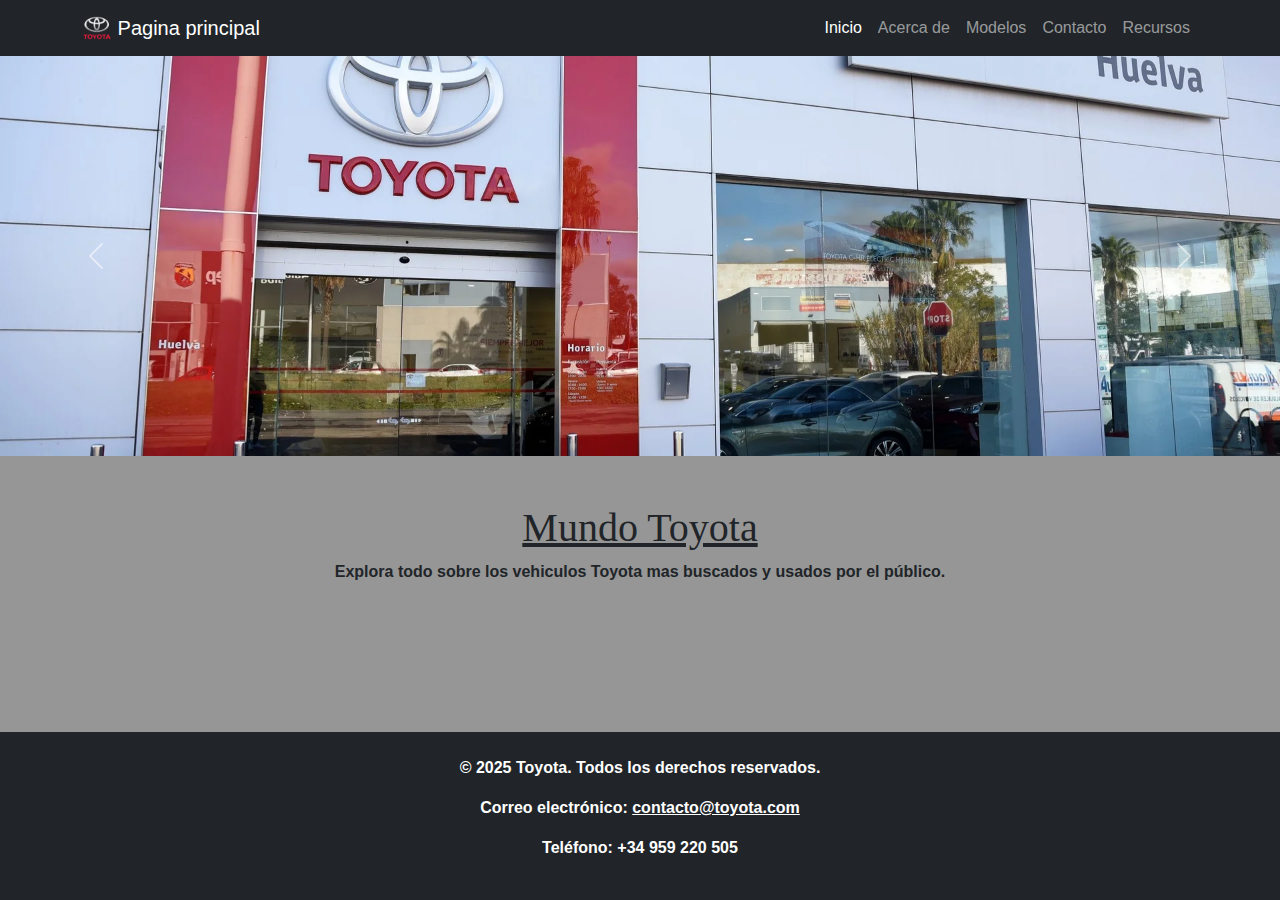
<file: index.html>
<!DOCTYPE html>
<html lang="es">
<head>
  <meta charset="UTF-8">
  <meta name="viewport" content="width=device-width, initial-scale=1.0">
  <title>Inicio - Toyota</title>
  <link href="https://cdn.jsdelivr.net/npm/bootstrap@5.3.0/dist/css/bootstrap.min.css" rel="stylesheet">
  <link rel="stylesheet" href="styles.css">
  <link rel="icon" type="image/x-icon" href="images/favicon.ico">
</head>
<body>
  <nav class="navbar navbar-expand-lg navbar-dark bg-dark">
    <div class="container">
      <a class="navbar-brand" href="index.html">
        <img src="images/logo.png" alt="Logo" width="30" height="30" class="d-inline-block align-top">
        Pagina principal
      </a>
      <button class="navbar-toggler" type="button" data-bs-toggle="collapse" data-bs-target="#navbarNav">
        <span class="navbar-toggler-icon"></span>
      </button>
      <div class="collapse navbar-collapse" id="navbarNav">
        <ul class="navbar-nav ms-auto">
          <li class="nav-item"><a class="nav-link active" href="index.html">Inicio</a></li>
          <li class="nav-item"><a class="nav-link" href="acerca.html">Acerca de</a></li>
          <li class="nav-item"><a class="nav-link" href="modelos.html">Modelos</a></li>
          <li class="nav-item"><a class="nav-link" href="contacto.html">Contacto</a></li>
          <li class="nav-item"><a class="nav-link" href="recursos.html">Recursos</a></li>
        </ul>
      </div>
    </div>
  </nav>

  <div id="carouselExample" class="carousel slide" data-bs-ride="carousel">
    <div class="carousel-inner">
      <div class="carousel-item active">
        <img src="images/huelva1.webp" class="d-block w-100" alt="Coche 1">
      </div>
      <div class="carousel-item">
        <img src="images/huelva2.jpg" class="d-block w-100" alt="Coche 2">
      </div>
      <div class="carousel-item">
        <img src="images/huelva3.jpg" class="d-block w-100" alt="Coche 3">
      </div>
    </div>
    <button class="carousel-control-prev" type="button" data-bs-target="#carouselExample" data-bs-slide="prev">
      <span class="carousel-control-prev-icon"></span>
    </button>
    <button class="carousel-control-next" type="button" data-bs-target="#carouselExample" data-bs-slide="next">
      <span class="carousel-control-next-icon"></span>
    </button>
  </div>

  <div class="container mt-5">
    <h1 class="text-center">Mundo Toyota</h1>
    <p class="text-center">Explora todo sobre los vehiculos Toyota mas buscados y usados por el público.</p>
  </div>
  <footer class="bg-dark text-white text-center py-4" style="position: fixed; bottom: 0; left: 0; width: 100%; z-index: 1000;">
    <p>&copy; 2025 Toyota. Todos los derechos reservados.</p>
    <p>Correo electrónico: <a href="mailto:contacto@toyota.com" class="text-white">contacto@toyota.com</a></p>
    <p>Teléfono: +34 959 220 505</p>
  </footer>

  <script src="https://cdn.jsdelivr.net/npm/bootstrap@5.3.0/dist/js/bootstrap.bundle.min.js"></script>
</body>
</html>
</file>
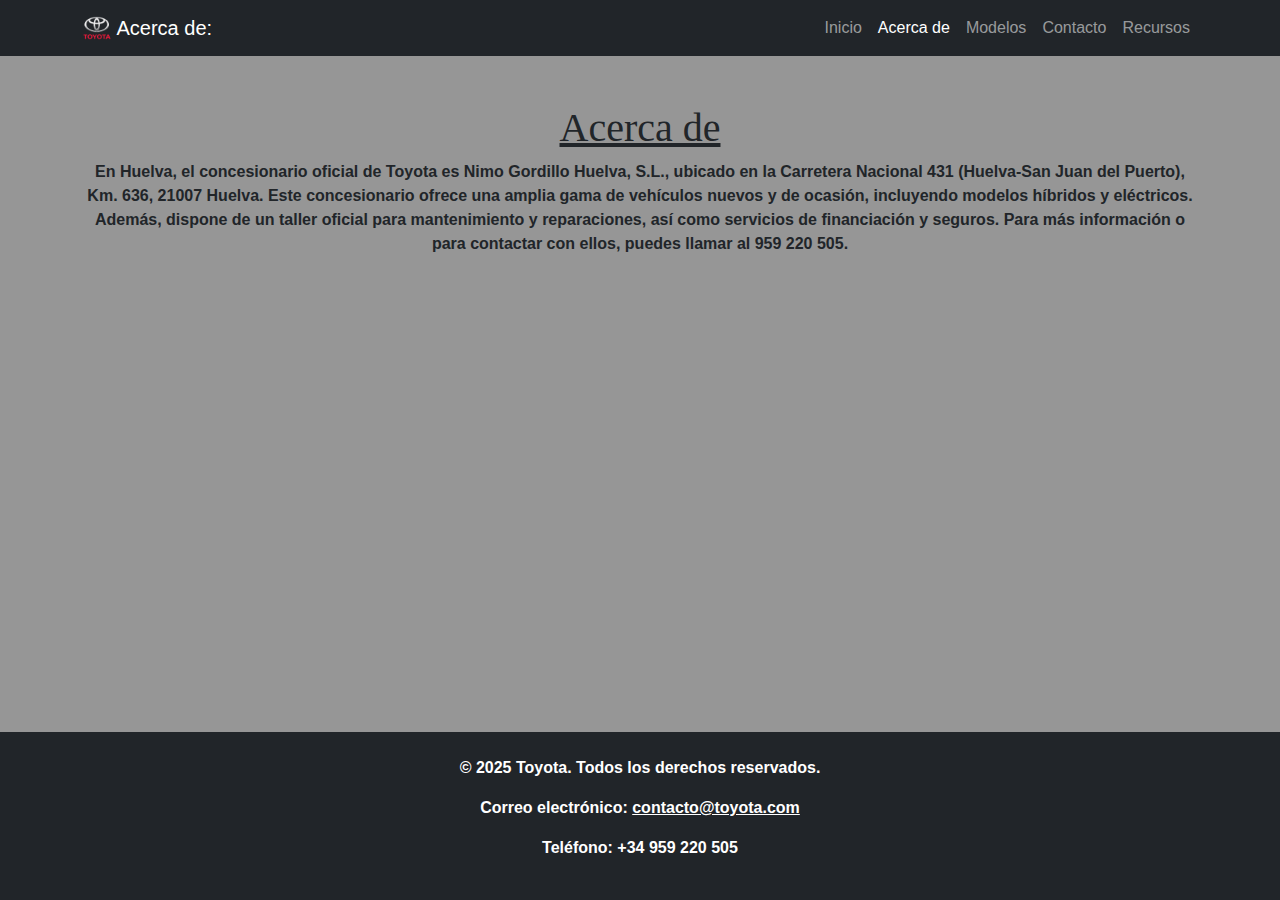
<file: acerca.html>
<!DOCTYPE html>
<html lang="es">
<head>
  <meta charset="UTF-8">
  <meta name="viewport" content="width=device-width, initial-scale=1.0">
  <title>Acerca de - Toyota</title>
  <link href="https://cdn.jsdelivr.net/npm/bootstrap@5.3.0/dist/css/bootstrap.min.css" rel="stylesheet">
  <link rel="stylesheet" href="styles.css">
  <link rel="icon" type="image/x-icon" href="images/favicon.ico">
</head>
<body>
  <nav class="navbar navbar-expand-lg navbar-dark bg-dark">
    <div class="container">
      <a class="navbar-brand" href="index.html">
        <img src="images/logo.png" alt="Logo" width="30" height="30" class="d-inline-block align-top">
        Acerca de:
      </a>
      <button class="navbar-toggler" type="button" data-bs-toggle="collapse" data-bs-target="#navbarNav">
        <span class="navbar-toggler-icon"></span>
      </button>
      <div class="collapse navbar-collapse" id="navbarNav">
        <ul class="navbar-nav ms-auto">
          <li class="nav-item"><a class="nav-link" href="index.html">Inicio</a></li>
          <li class="nav-item"><a class="nav-link active" href="acerca.html">Acerca de</a></li>
          <li class="nav-item"><a class="nav-link" href="modelos.html">Modelos</a></li>
          <li class="nav-item"><a class="nav-link" href="contacto.html">Contacto</a></li>
          <li class="nav-item"><a class="nav-link" href="recursos.html">Recursos</a></li>
        </ul>
      </div>
    </div>
  </nav>

  <div class="container mt-5">
    <h1 class="text-center">Acerca de</h1>
    <p class="text-center">En Huelva, el concesionario oficial de Toyota es Nimo Gordillo Huelva, S.L., ubicado en la Carretera Nacional 431 (Huelva-San Juan del Puerto), Km. 636, 21007 Huelva. 
      Este concesionario ofrece una amplia gama de vehículos nuevos y de ocasión, incluyendo modelos híbridos y eléctricos. Además, dispone de un taller oficial para mantenimiento y reparaciones, así como servicios de financiación y seguros.
      Para más información o para contactar con ellos, puedes llamar al 959 220 505.</p>
  </div>
  <br>
  <div class="maps" style="text-align: center; width: 100%; max-width: 600px; margin: 0 auto;">
    <iframe src="https://www.google.com/maps/embed?pb=!1m18!1m12!1m3!1d3174.9536900274343!2d-6.913383923687068!3d37.27252524093191!2m3!1f0!2f0!3f0!3m2!1i1024!2i768!4f13.1!3m3!1m2!1s0xd11c576efe24965%3A0x4581e88079476353!2sToyota%20Huelva!5e0!3m2!1ses!2ses!4v1739991725124!5m2!1ses!2ses" width="100%" height="450" style="border:0;" allowfullscreen="" loading="lazy" referrerpolicy="no-referrer-when-downgrade"></iframe>
  </div>
  <br>
  <footer class="bg-dark text-white text-center py-4" style="position: fixed; bottom: 0; left: 0; width: 100%; z-index: 1000;">
    <p>&copy; 2025 Toyota. Todos los derechos reservados.</p>
    <p>Correo electrónico: <a href="mailto:contacto@toyota.com" class="text-white">contacto@toyota.com</a></p>
    <p>Teléfono: +34 959 220 505</p>
  </footer>
  <script src="https://cdn.jsdelivr.net/npm/bootstrap@5.3.0/dist/js/bootstrap.bundle.min.js"></script>
</body>
</html>
</file>
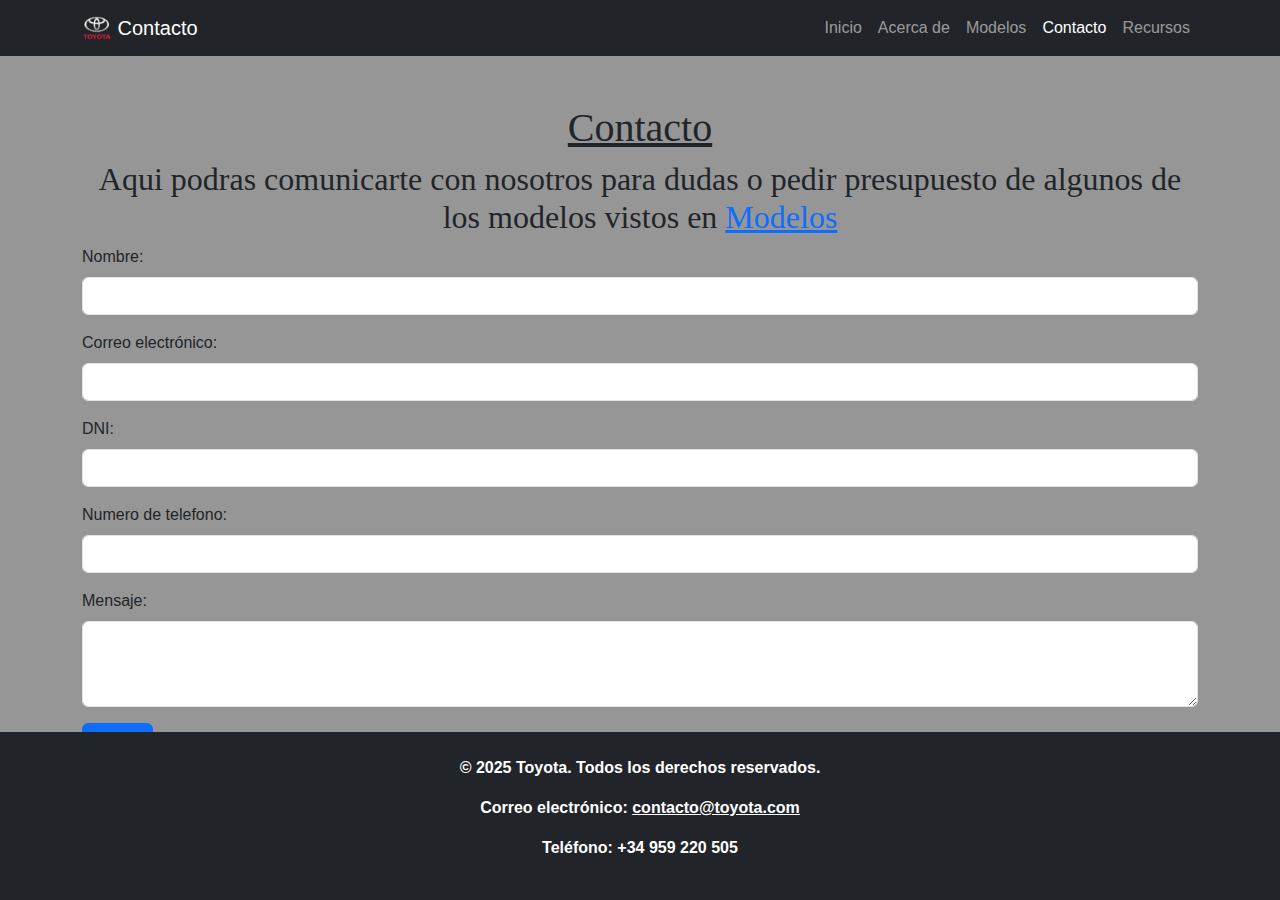
<file: contacto.html>
<!DOCTYPE html>
<html lang="es">
<head>
  <meta charset="UTF-8">
  <meta name="viewport" content="width=device-width, initial-scale=1.0">
  <title>Contacto - Toyota</title>
  <link href="https://cdn.jsdelivr.net/npm/bootstrap@5.3.0/dist/css/bootstrap.min.css" rel="stylesheet">
  <link rel="stylesheet" href="styles.css">
  <link rel="icon" type="image/x-icon" href="images/favicon.ico">
</head>
<body>
  <nav class="navbar navbar-expand-lg navbar-dark bg-dark">
    <div class="container">
      <a class="navbar-brand" href="index.html">
        <img src="images/logo.png" alt="Logo" width="30" height="30" class="d-inline-block align-top">
        Contacto
      </a>
      <button class="navbar-toggler" type="button" data-bs-toggle="collapse" data-bs-target="#navbarNav">
        <span class="navbar-toggler-icon"></span>
      </button>
      <div class="collapse navbar-collapse" id="navbarNav">
        <ul class="navbar-nav ms-auto">
          <li class="nav-item"><a class="nav-link" href="index.html">Inicio</a></li>
          <li class="nav-item"><a class="nav-link" href="acerca.html">Acerca de</a></li>
          <li class="nav-item"><a class="nav-link" href="modelos.html">Modelos</a></li>
          <li class="nav-item"><a class="nav-link active" href="contacto.html">Contacto</a></li>
          <li class="nav-item"><a class="nav-link" href="recursos.html">Recursos</a></li>
        </ul>
      </div>
    </div>
  </nav>

  <div class="container mt-5">
    <h1 class="text-center">Contacto</h1>
    <h2 class="text-center">Aqui podras comunicarte con nosotros para dudas o pedir presupuesto de algunos de los modelos vistos en <a href="modelos.html">Modelos</a></h2>
    <form>
      <div class="mb-3">
        <label for="nombre" class="form-label">Nombre:</label>
        <input type="text" class="form-control" id="nombre">
      </div>
      <div class="mb-3">
        <label for="email" class="form-label">Correo electrónico:</label>
        <input type="email" class="form-control" id="email">
      </div>
      <div class="mb-3">
        <label for="dni" class="form-label">DNI:</label>
        <input type="text" class="form-control" id="dni">
      </div>
      <div class="mb-3">
        <label for="tlfno" class="form-label">Numero de telefono:</label>
        <input type="text" class="form-control" id="tlfno">
      </div>
      <div class="mb-3">
        <label for="mensaje" class="form-label">Mensaje:</label>
        <textarea class="form-control" id="mensaje" rows="3"></textarea>
      </div>
      <button type="submit" class="btn btn-primary">Enviar</button>
    </form>
  </div>
  <br>
  <footer class="bg-dark text-white text-center py-4" style="position: fixed; bottom: 0; left: 0; width: 100%; z-index: 1000;">
    <p>&copy; 2025 Toyota. Todos los derechos reservados.</p>
    <p>Correo electrónico: <a href="mailto:contacto@toyota.com" class="text-white">contacto@toyota.com</a></p>
    <p>Teléfono: +34 959 220 505</p>
  </footer>
  <script src="https://cdn.jsdelivr.net/npm/bootstrap@5.3.0/dist/js/bootstrap.bundle.min.js"></script>
</body>
</html>
</file>
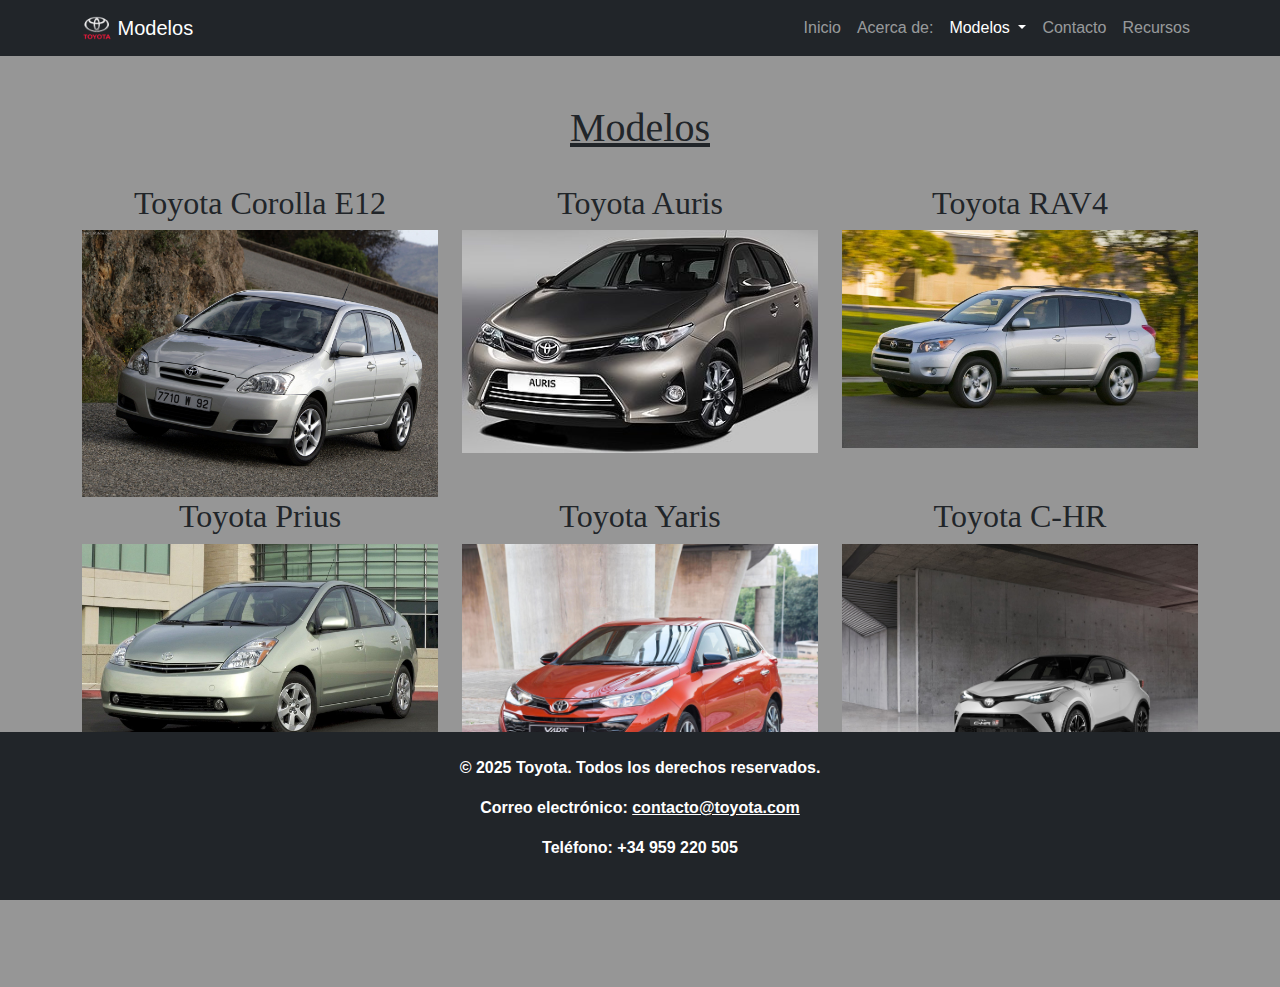
<file: modelos.html>
<!DOCTYPE html>
<html lang="es">
<head>
  <meta charset="UTF-8">
  <meta name="viewport" content="width=device-width, initial-scale=1.0">
  <title>Modelos - Toyota</title>
  <link href="https://cdn.jsdelivr.net/npm/bootstrap@5.3.0/dist/css/bootstrap.min.css" rel="stylesheet">
  <link rel="stylesheet" href="styles.css">
  <link rel="icon" type="image/x-icon" href="images/favicon.ico">
</head>
<body style="padding-bottom: 80px;">
  <nav class="navbar navbar-expand-lg navbar-dark bg-dark">
    <div class="container">
      <a class="navbar-brand" href="index.html">
        <img src="images/logo.png" alt="Logo" width="30" height="30" class="d-inline-block align-top">
        Modelos
      </a>
      <button class="navbar-toggler" type="button" data-bs-toggle="collapse" data-bs-target="#navbarNav">
        <span class="navbar-toggler-icon"></span>
      </button>
      <div class="collapse navbar-collapse" id="navbarNav">
        <ul class="navbar-nav ms-auto">
          <li class="nav-item"><a class="nav-link" href="index.html">Inicio</a></li>
          <li class="nav-item"><a class="nav-link" href="acerca.html">Acerca de:</a></li>
          <li class="nav-item dropdown">
            <a class="nav-link dropdown-toggle active" href="#" id="navbarDropdown" role="button" data-bs-toggle="dropdown" aria-expanded="false">
              Modelos
            </a>
            <ul class="dropdown-menu" aria-labelledby="navbarDropdown">
              <li><a class="dropdown-item" href="https://www.km77.com/coches/toyota/corolla/2004/5-puertas/sol/corolla-5p-16-vvt-i-sol/datos" target="_blank">Toyota Corolla E12</a></li>
              <li><a class="dropdown-item" href="https://www.km77.com/coches/toyota/auris/2013/5-puertas/active/auris-90d-active2/datos" target="_blank">Toyota Auris</a></li>
              <li><a class="dropdown-item" href="https://www.km77.com/coches/toyota/rav4/2006/5-puertas/luna/rav4-d-4d-136-luna/datos" target="_blank">Toyota RAV4</a></li>
              <li><a class="dropdown-item" href="https://www.km77.com/coches/toyota/prius/2006/5-puertas/sol/prius-15-vvt-i-hsd-sol/datos" target="_blank">Toyota Prius</a></li>
              <li><a class="dropdown-item" href="https://www.km77.com/coches/toyota/yaris/2017/5-puertas/business/yaris-5p-70-business/datos/equipamiento" target="_blank">Toyota Yaris</a></li>
              <li><a class="dropdown-item" href="https://www.km77.com/coches/toyota/c-hr/2024/estandar/estandar/c-hr/datos" target="_blank">Toyota C-HR</a></li>
            </ul>
          </li>
          <li class="nav-item"><a class="nav-link" href="contacto.html">Contacto</a></li>
          <li class="nav-item"><a class="nav-link" href="recursos.html">Recursos</a></li>
        </ul>
      </div>
    </div>
  </nav>

  <div class="container mt-5">
    <h1 class="text-center modelo">Modelos</h1>
    <br>
    <div class="row">
      <div class="col-md-4">
        <h2>Toyota Corolla E12</h2>
        <a href="https://www.km77.com/coches/toyota/corolla/2004/5-puertas/sol/corolla-5p-16-vvt-i-sol/datos" target="_blank">
          <img src="images/toyota1.jpg" class="img-fluid" alt="Coche 1">
        </a>
      </div>
      <div class="col-md-4">
        <h2>Toyota Auris</h2>
        <a href="https://www.km77.com/coches/toyota/auris/2013/5-puertas/active/auris-90d-active2/datos" target="_blank">
          <img src="images/toyota2.jpg" class="img-fluid" alt="Coche 2">
        </a>
      </div>
      <div class="col-md-4">
        <h2>Toyota RAV4</h2>
        <a href="https://www.km77.com/coches/toyota/rav4/2006/5-puertas/luna/rav4-d-4d-136-luna/datos" target="_blank">
          <img src="images/toyota3.jpg" class="img-fluid" alt="Coche 3">
        </a>
      </div>
      <div class="col-md-4">
        <h2>Toyota Prius</h2>
        <a href="https://www.km77.com/coches/toyota/prius/2006/5-puertas/sol/prius-15-vvt-i-hsd-sol/datos" target="_blank">
          <img src="images/toyota4.jpg" class="img-fluid" alt="Coche 4">
        </a>
      </div>
      <div class="col-md-4">
        <h2>Toyota Yaris</h2>
        <a href="https://www.km77.com/coches/toyota/yaris/2017/5-puertas/business/yaris-5p-70-business/datos/equipamiento" target="_blank">
          <img src="images/toyota5.jpg" class="img-fluid" alt="Coche 5">
        </a>
      </div>
      <div class="col-md-4">
        <h2>Toyota C-HR</h2>
        <a href="https://www.km77.com/coches/toyota/c-hr/2024/estandar/estandar/c-hr/datos" target="_blank">
          <img src="images/toyota6.jpg" class="img-fluid" alt="Coche 6">
        </a>
      </div>
    </div>
  </div>
  <br>
  <br>
  <br>
  <br>
  <footer class="bg-dark text-white text-center py-4" style="position: fixed; bottom: 0; left: 0; width: 100%; z-index: 1000;">
    <p>&copy; 2025 Toyota. Todos los derechos reservados.</p>
    <p>Correo electrónico: <a href="mailto:contacto@toyota.com" class="text-white">contacto@toyota.com</a></p>
    <p>Teléfono: +34 959 220 505</p>
  </footer>

  <script src="https://cdn.jsdelivr.net/npm/bootstrap@5.3.0/dist/js/bootstrap.bundle.min.js"></script>
</body>
</html>
</file>
<file: styles.css>
@keyframes fadeIn {
    from { opacity: 0; }
    to { opacity: 1; }
  }
  
  .animated-element {
    animation: fadeIn 2s;
  }
  
  body {
    font-family: Arial, sans-serif;
    background-color: rgb(150, 150, 150);
  }
  
  .carousel-item img {
    height: 400px;
    object-fit: cover;
  }

  h1 {
    font-family: Georgia, 'Times New Roman', Times, serif;
    text-decoration-line: underline;
  }

  h2 {
    font-family: Georgia, 'Times New Roman', Times, serif;
    text-align: center;
  }

  h3{
    font-family: 'Lucida Sans', 'Lucida Sans Regular', 'Lucida Grande', 'Lucida Sans Unicode', Geneva, Verdana, sans-serif;
    text-align: center;
  }

  p{
    font-family: 'Segoe UI', Tahoma, Geneva, Verdana, sans-serif;
    font-size: medium;
    padding: auto;
    font-weight: bold;
  }

  .modelo:hover{
    transform: rotate(2000deg);
    transition: all 6s ease;
  }
</file>
